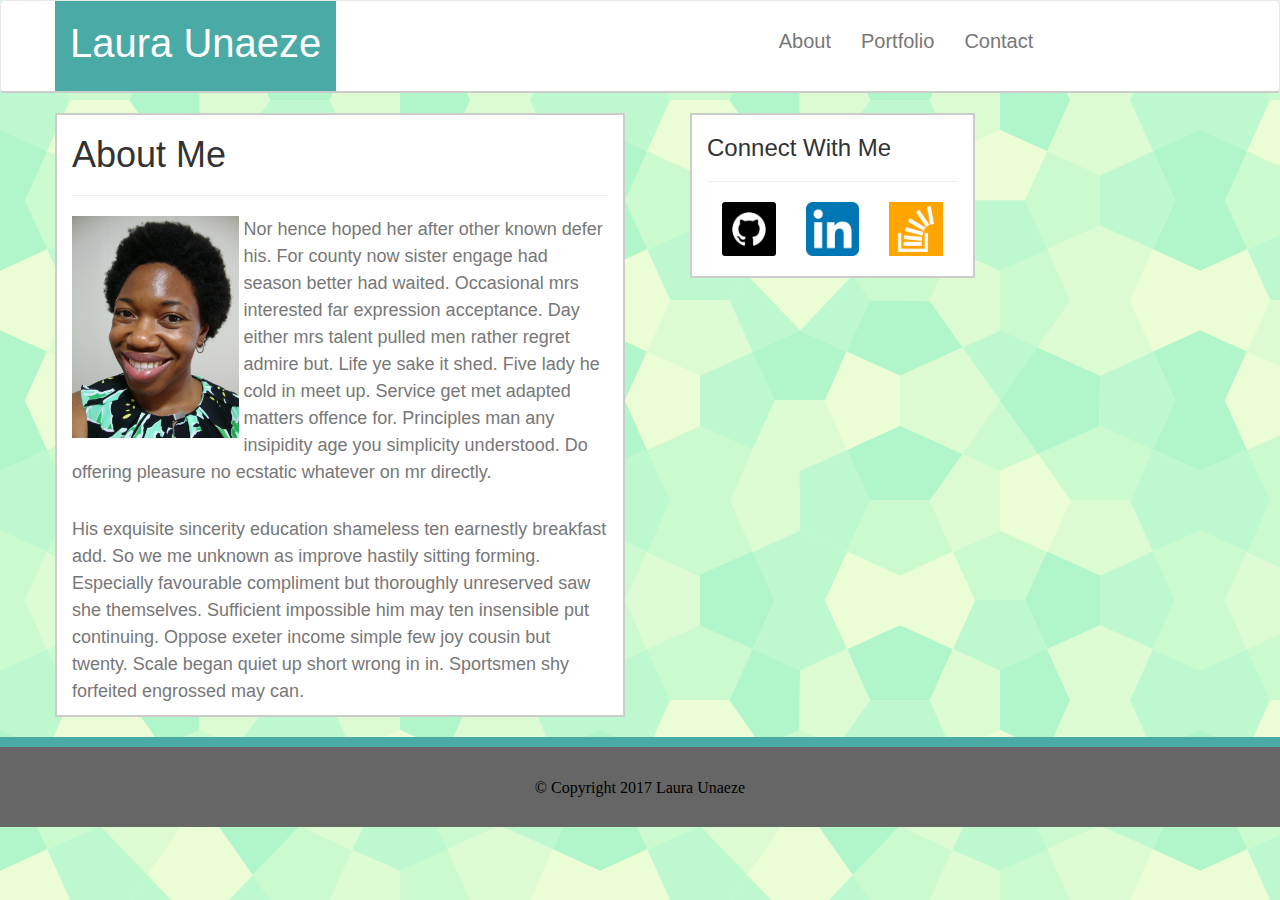
<file: index.html>
<!DOCTYPE html>
<html lang="en-us">
<head>
   	<meta charset="UTF-8">
	<meta name="viewport" content="width=device-width, initial-scale=1.0">

	<!-- Latest compiled and minified CSS -->
	<link rel="stylesheet" href="https://maxcdn.bootstrapcdn.com/bootstrap/3.3.7/css/bootstrap.min.css" integrity="sha384-BVYiiSIFeK1dGmJRAkycuHAHRg32OmUcww7on3RYdg4Va+PmSTsz/K68vbdEjh4u" crossorigin="anonymous">

	<link rel="stylesheet" type="text/css" href="assets/css/style.css">

	<link rel="stylesheet" type="text/css" href="assets/css/index-style.css">

	<title>About Me - Laura Unaeze's Portfolio</title>
</head>

<body>
	<nav class="navbar navbar-default">
		<div class="container header_container">
		 
		    <div class="navbar-header">
		      	<h1>Laura Unaeze</h1>
		    </div>

			<ul class="nav navbar-nav navbar-right">
		    	<li><a href="index.html">About</a></li>
		    	<li><a href="portfolio.html">Portfolio</a></li> 
		    	<li><a href="contact.html">Contact</a></li>
			</ul>
		</div>
	</nav>

	<div class="container">

		<div class="row col-md-6 main_section">
	
			<!--Main Content-->

				<h1>About Me</h1>
				<hr>
					<!-- I need an image of my FACE here -->
      				<img src="assets/images/lauraheadshot.jpg" alt="Headshot of Laura Unaeze">
    
					<p>Nor hence hoped her after other known defer his. For county now sister engage had season better had waited. Occasional mrs interested far expression acceptance. Day either mrs talent pulled men rather regret admire but. Life ye sake it shed. Five lady he cold in meet up. Service get met adapted matters offence for. Principles man any insipidity age you simplicity understood. Do offering pleasure no ecstatic whatever on mr directly.</p>
					<br>
					<p>His exquisite sincerity education shameless ten earnestly breakfast add. So we me unknown as improve hastily sitting forming. Especially favourable compliment but thoroughly unreserved saw she themselves. Sufficient impossible him may ten insensible put continuing. Oppose exeter income simple few joy cousin but twenty. Scale began quiet up short wrong in in. Sportsmen shy forfeited engrossed may can.</p>

		</div>

			<!--Space maker-->
			<div class="col-md-1">
			</div>

		

			<!--Connect Box-->
			<div class="row col-md-3 connect_box">
				<h3>Connect With Me</h3>
				<hr>
		
					<a href="https://github.com/ulaura" target="_blank">
						<img class="img-responsive col-xs-4" src="assets/images/github-logo.png" alt="GitHub Logo">
					</a>
					
					<a href="https://www.linkedin.com/in/laura-unaeze/" target="_blank">
						<img class="img-responsive col-xs-4" src="assets/images/linkedin-logo.png" alt="LinkedIn Logo">
					</a>
					
					<a href="https://stackoverflow.com/users/8180728/ulaura" target="_blank">
						<img class="img-responsive col-xs-4" src="assets/images/stackoverflow-logo.png" alt="StackOverflow Logo">
					</a>
			</div>




	</div>

	<!-- Footer --> 
	<div class="footer">
	   	<p>&#169; Copyright 2017 Laura Unaeze</p>
	</div>
	


	
</body>
</html>
</file>
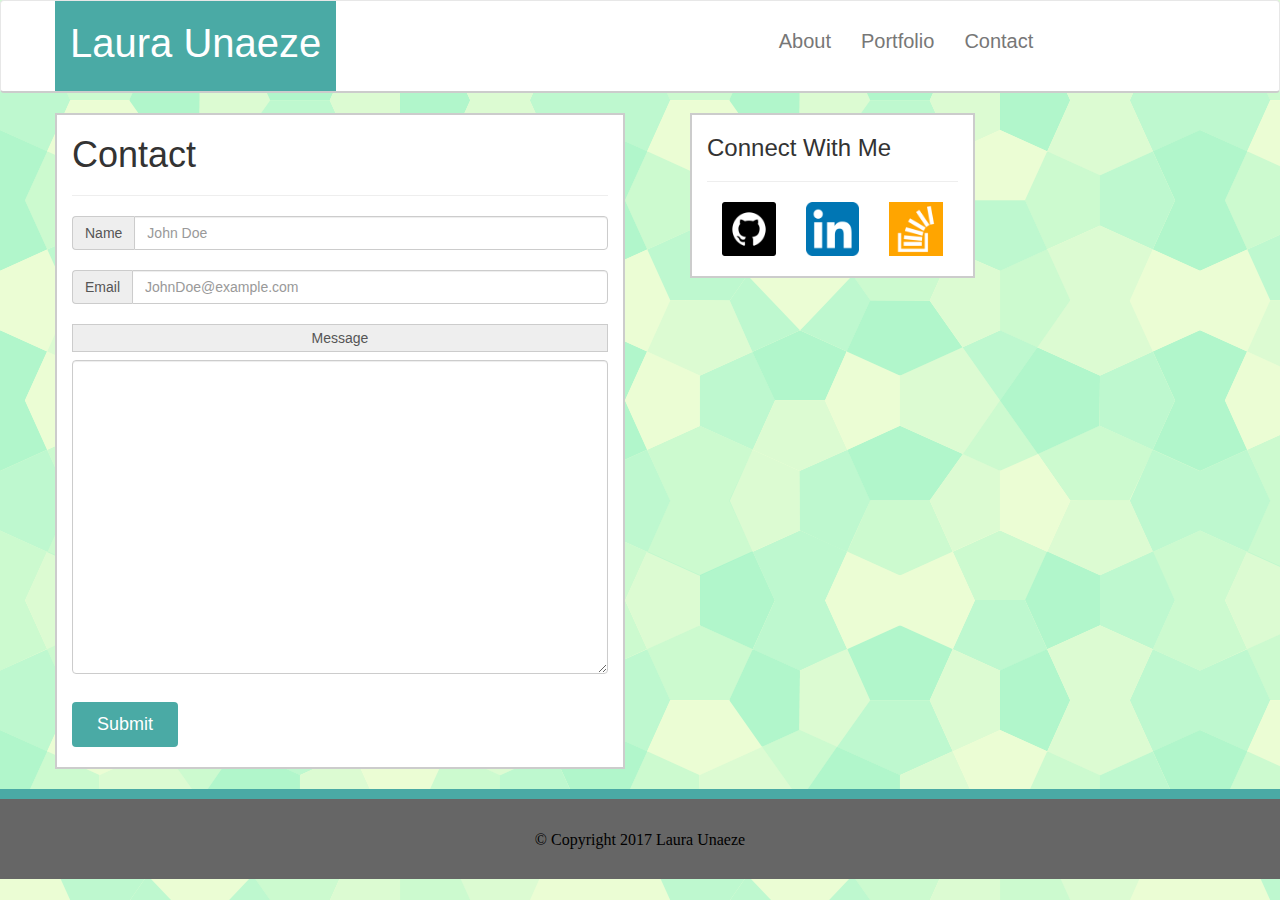
<file: contact.html>
<!DOCTYPE html>
<html lang="en-us">
<head>
   	<meta charset="UTF-8">
	<meta name="viewport" content="width=device-width, initial-scale=1.0">

	<!-- Latest compiled and minified CSS -->
	<link rel="stylesheet" href="https://maxcdn.bootstrapcdn.com/bootstrap/3.3.7/css/bootstrap.min.css" integrity="sha384-BVYiiSIFeK1dGmJRAkycuHAHRg32OmUcww7on3RYdg4Va+PmSTsz/K68vbdEjh4u" crossorigin="anonymous">

	<link rel="stylesheet" type="text/css" href="assets/css/style.css">

	<link rel="stylesheet" type="text/css" href="assets/css/contact-style.css">

	<title>Contact Me - Laura Unaeze's Portfolio</title>
</head>

<body>
	<nav class="navbar navbar-default">
		<div class="container header_container">
		 
		    <div class="navbar-header">
		      	<h1>Laura Unaeze</h1>
		    </div>

			<ul class="nav navbar-nav navbar-right">
		    	<li><a href="index.html">About</a></li>
		    	<li><a href="portfolio.html">Portfolio</a></li> 
		    	<li><a href="contact.html">Contact</a></li>
			</ul>
		</div>
	</nav>

	<div class="container">

			<!--Main Content-->
			<div class="row col-md-6 main_section">

				<h1>Contact</h1>
				<hr>
				<form>
					<div class="input-group">
					  	<span class="input-group-addon" id="basic-addon1">Name</span>
					  	<input type="text" class="form-control" placeholder="John Doe" aria-describedby="basic-addon1">
					</div>

					<br>

					<div class="input-group">
					  	<span class="input-group-addon" id="basic-addon1">Email</span>
					  	<input type="text" class="form-control" placeholder="JohnDoe@example.com" aria-describedby="basic-addon1">
					</div>

					<br>

					<span class="input-group-addon" id="basic-addon1">Message</span>
					<textarea class="form-control" name="message" rows="15"></textarea>


					<br>

					<button type="submit" class="btn btn-default">Submit</button>

				</form>
      				

			</div>

			<!--Space maker-->
			<div class="col-md-1">
			</div>

			<!--Connect Box-->
			<div class="row col-md-3 connect_box">
				<h3>Connect With Me</h3>
				<hr>

					<a href="https://github.com/ulaura" target="_blank">
						<img class="img-responsive col-xs-4" src="assets/images/github-logo.png" alt="GitHub Logo">
					</a>
					
					<a href="https://www.linkedin.com/in/laura-unaeze/" target="_blank">
						<img class="img-responsive col-xs-4" src="assets/images/linkedin-logo.png" alt="LinkedIn Logo">
					</a>
					
					<a href="https://stackoverflow.com/users/8180728/ulaura" target="_blank">
						<img class="img-responsive col-xs-4" src="assets/images/stackoverflow-logo.png" alt="StackOverflow Logo">
					</a>
			</div>


		</div>


	</div>

	<!-- Footer --> 
	<div class="footer">
	   	<p>&#169; Copyright 2017 Laura Unaeze</p>
	</div>
	


	
</body>
</html>
</file>
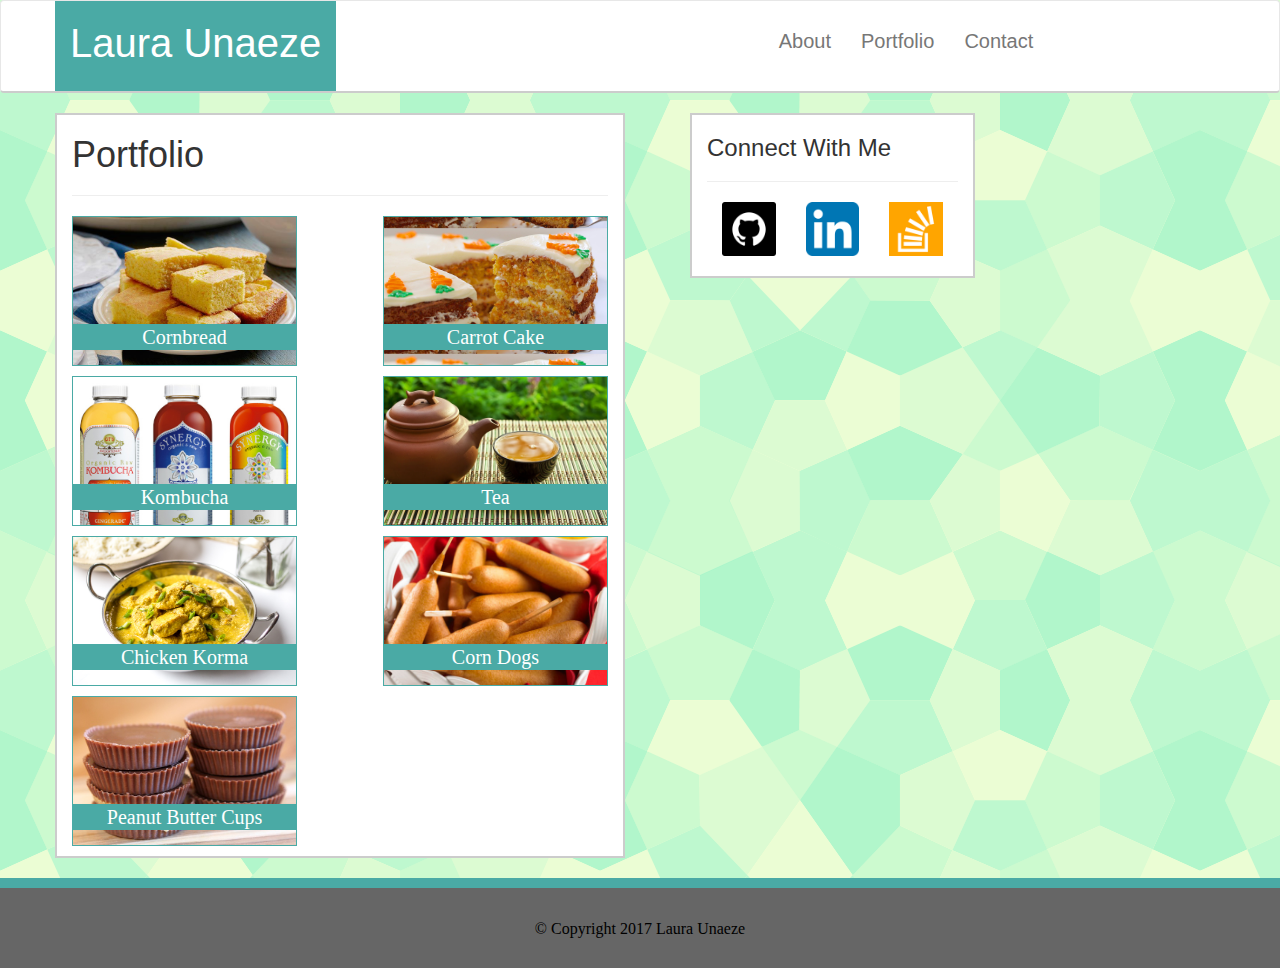
<file: portfolio.html>
<!DOCTYPE html>
<html lang="en-us">
<head>
   	<meta charset="UTF-8">
	<meta name="viewport" content="width=device-width, initial-scale=1.0">

	<!-- Latest compiled and minified CSS -->
	<link rel="stylesheet" href="https://maxcdn.bootstrapcdn.com/bootstrap/3.3.7/css/bootstrap.min.css" integrity="sha384-BVYiiSIFeK1dGmJRAkycuHAHRg32OmUcww7on3RYdg4Va+PmSTsz/K68vbdEjh4u" crossorigin="anonymous">

	<link rel="stylesheet" type="text/css" href="assets/css/style.css">

	<link rel="stylesheet" type="text/css" href="assets/css/portfolio-style.css">

	<title>Porfolio - Laura Unaeze's Portfolio</title>
</head>

<body>
	<nav class="navbar navbar-default">
		<div class="container header_container">
		 
		    <div class="navbar-header">
		      	<h1>Laura Unaeze</h1>
		    </div>

			<ul class="nav navbar-nav navbar-right">
		    	<li><a href="index.html">About</a></li>
		    	<li><a href="portfolio.html">Portfolio</a></li> 
		    	<li><a href="contact.html">Contact</a></li>
			</ul>
		</div>
	</nav>

	<div class="container">

		<div class="row col-md-6 main_section">
	
			<!--Main Content-->
			<h1>Portfolio</h1>
				<hr>
				
				<!-- First Row -->
				
					<!--The entire div box will be a link -->
					<a href="http://allrecipes.com/recipe/17891/golden-sweet-cornbread/" target="_blank">

						<!-- I'm adding two classes to this div (1. image; 2. cornbread) to help with floating in css -->
						<div class="image cornbread"> 
						
							<h2>Cornbread</h2>
						</div>
					</a>

					<a href="http://allrecipes.com/recipe/17393/best-carrot-cake-ever/" target="_blank">
						<div class="image carrot_cake">
							<h2>Carrot Cake</h2>
						</div>
					</a>
				

				 
				<!-- Second Row -->

				<a href="http://www.thekitchn.com/how-to-make-kombucha-tea-at-home-cooking-lessons-from-the-kitchn-173858" target="_blank">
					<div class="image kombucha">
						<h2>Kombucha</h2>
					</div>
				</a>

				<a href="https://www.mountainroseherbs.com/catalog/teas" target="_blank">
					<div class="image tea">
						<h2>Tea</h2>
					</div>
				</a>

			
			<!-- Third Row -->

				<a href="http://thewanderlustkitchen.com/indian-chicken-korma/" target="_blank">
					<div class="image chicken_korma">
						<h2>Chicken Korma</h2>
					</div>
				</a>

				<a href="http://life-in-the-lofthouse.com/homemade-corn-dogs/" target="_blank">
					<div class="image corn_dogs">
						<h2>Corn Dogs</h2>
					</div>
				</a>

			<!-- Fourth Row -->

				<a href="https://www.hersheys.com/reeses/en_us/products/reeses-peanut-butter-cups.html" target="_blank">
					<div class="image peanut_butter_cups">
						<h2>Peanut Butter Cups</h2>
					</div>
				</a>

		</div>
		

		<!--Space maker-->
		<div class="col-md-1">
		</div>

	

		<!--Connect Box-->
		<div class="row col-md-3 connect_box">
			<h3>Connect With Me</h3>
			<hr>
	
				<a href="https://github.com/ulaura" target="_blank">
					<img class="img-responsive col-xs-4" src="assets/images/github-logo.png" alt="GitHub Logo">
				</a>
				
				<a href="https://www.linkedin.com/in/laura-unaeze/" target="_blank">
					<img class="img-responsive col-xs-4" src="assets/images/linkedin-logo.png" alt="LinkedIn Logo">
				</a>
				
				<a href="https://stackoverflow.com/users/8180728/ulaura" target="_blank">
					<img class="img-responsive col-xs-4" src="assets/images/stackoverflow-logo.png" alt="StackOverflow Logo">
				</a>
		</div>




	</div>

	<!-- Footer --> 
	<div class="footer">
	   	<p>&#169; Copyright 2017 Laura Unaeze</p>
	</div>
	


	
</body>
</html>
</file>
<file: assets/css/portfolio-style.css>
/*	To format the div boxes for
	portfolio.html */

.image {
	height: 150px;
	width: 42%;
	border: solid #4aaaa5 1px;
	margin-bottom: 10px;
}

.cornbread {
	position: relative;
	float: left;
	background-image: url("../images/cornbread.jpeg");
	background-size: 100%; /*makes the image fit the size of the div container*/
	background-position: center;
}
.carrot_cake {
	position: relative;
	float: right;
	background-image: url("../images/carrot-cake.jpg");
	background-size: 100%; /*makes the image fit the size of the div container*/
	background-position: center;
}

.kombucha {
	clear: both; 
	/*	To get rid of the formatting
		from above */
	position: relative;
	float: left;
	background-image: url("../images/kombucha.jpg");
	background-size: 100%; /*makes the image fit the size of the div container*/
	background-position: top;
}

.tea {
	position: relative;
	float: right;
	background-image: url("../images/tea.jpg");
	background-size: 100%; /*makes the image fit the size of the div container*/
	background-position: center;
}

.chicken_korma {
	clear: both;
	position: relative;
	float: left;
	background-image: url("../images/chicken-korma.jpg");
	background-size: 100%; /*makes the image fit the size of the div container*/
	background-position: center;
}

.corn_dogs {
	position: relative;
	float: right;
	background-image: url("../images/corn-dogs.jpg");
	background-size: 100%; /*makes the image fit the size of the div container*/
	background-position: center;
}

.peanut_butter_cups {
	clear: both;
	position: relative;
	float: left;
	background-image: url("../images/peanut-butter-cups.jpg");
	background-size: 100%; /*makes the image fit the size of the div container*/
	background-position: center;
}


h2 {
	position: absolute;
	bottom: 5px;
	width: 100%;
	background: #4aaaa5;
	text-align: center;
	font-family:'Georgia', Times, Times New Roman, serif;
	font-size: 20px;
	padding: 2px 0;
	color: white;
}
</file>
<file: assets/css/style.css>
/*General css for all three html files 
and to override CSS from Bootstrap.*/

body {
	/*background image found at www.subtlepatterns.com*/
	background-image: url("../images/congruent_pentagon.png");
	background-repeat: repeat;
}

.header {
	/*border: red solid 5px;*/
	background: #ffffff;
	border-bottom: 2px;
	border-bottom-color: #cccccc;
	border-bottom-style: solid;
}


.header_container {
	/*border: solid yellow 2px;*/
	padding-left: 0;
	padding-right: 15%;
	background: #ffffff;

}

.navbar {
	background: #ffffff;
	border-bottom: 2px;	
	border-bottom-color: #cccccc;
	border-bottom-style: solid;
}

.navbar-header {
	/*border: solid green 2px;*/
	height: 90px;
	padding-left: 15px;
	padding-right: 15px;
	background: #4aaaa5;

}

.navbar-header h1 {
	width: 100%;
	margin-left: 0;
	/*border: solid black 2px;*/
	font-size: 40px;
	/*font-family:'Georgia', Times, Times New Roman, serif;*/
	background: #4aaaa5;
	color: #ffffff;
}

.navbar-right a {
	font-size: 20px;
}

.navbar-right li {
	padding-top: 15px;
}

.main_section {
	background: #ffffff;
	/*border: solid 2px red; /*to see what I'm doing*/
	border: solid 2px #cccccc;
	margin-bottom: 20px;
}

.connect_box {
	background: #ffffff;
	/*border: solid 2px orange; /*to see what I'm doing*/
	border: solid 2px #cccccc;
	padding-bottom: 20px;

}

/*
.connect_box img {
	display: block;
	float: left;
	/*the images I have are square, so defining the height AND width ruins the image. Define only one of them
	width: 20%;
	margin-right: 5%;
}
*/ 

.footer {
	bottom: 0;
	width: 100%;
	text-align: center;
	height: 90px;
	padding-top: 30px;
	font-size: 16px;
	color: black;
	font-family:'Georgia', Times, Times New Roman, serif;
	background: #666666;
	border-top: 10px;
	border-top-color: #4aaaa5;
	border-top-style: solid;

}



@media screen and (max-width: 768px) {
	

	.header_container {
		padding-right: 0;


	}

	.header_container h1 {
		text-align: center;
	}

	.header_container li {
		padding-left: 20px;
	}

}
</file>
<file: assets/css/index-style.css>
/*CSS specific to index.html. 
This wil override both Bootstrap and style.css*/

.main_section img {
	display: block;
	position: relative;
	float: left;
	padding-right: 5px;
	height: 45%; 
	width: 32%;
}

.main_section p {
	font-family: 'Arial', 'Helvetica Neue', Helvetica, sans-serif;
	font-size: 18px;
	color: #777777;
	line-height: 150%;
}
</file>
<file: assets/css/contact-style.css>
/*CSS specific to contact.html. 
This wil override both Bootstrap and style.css*/


/*affects the message box input.*/
textarea {
	width: 100%;
	padding: 8px 15px;
	margin: 8px 0;
    box-sizing: border-box;
	font-family: 'Arial', 'Helvetica Neue', Helvetica, sans-serif;
	color: #777777;
	font-size: 14px;
}

/*affects the submit button*/
button[type=submit] {
    background-color: #4aaaa5;
    border: none;
    color: white;
    padding: 10px 25px;
    text-decoration: none;
    margin: 0;
    cursor: pointer;
    font-size: 18px;
}

form {
    padding-bottom: 20px;
}
</file>
